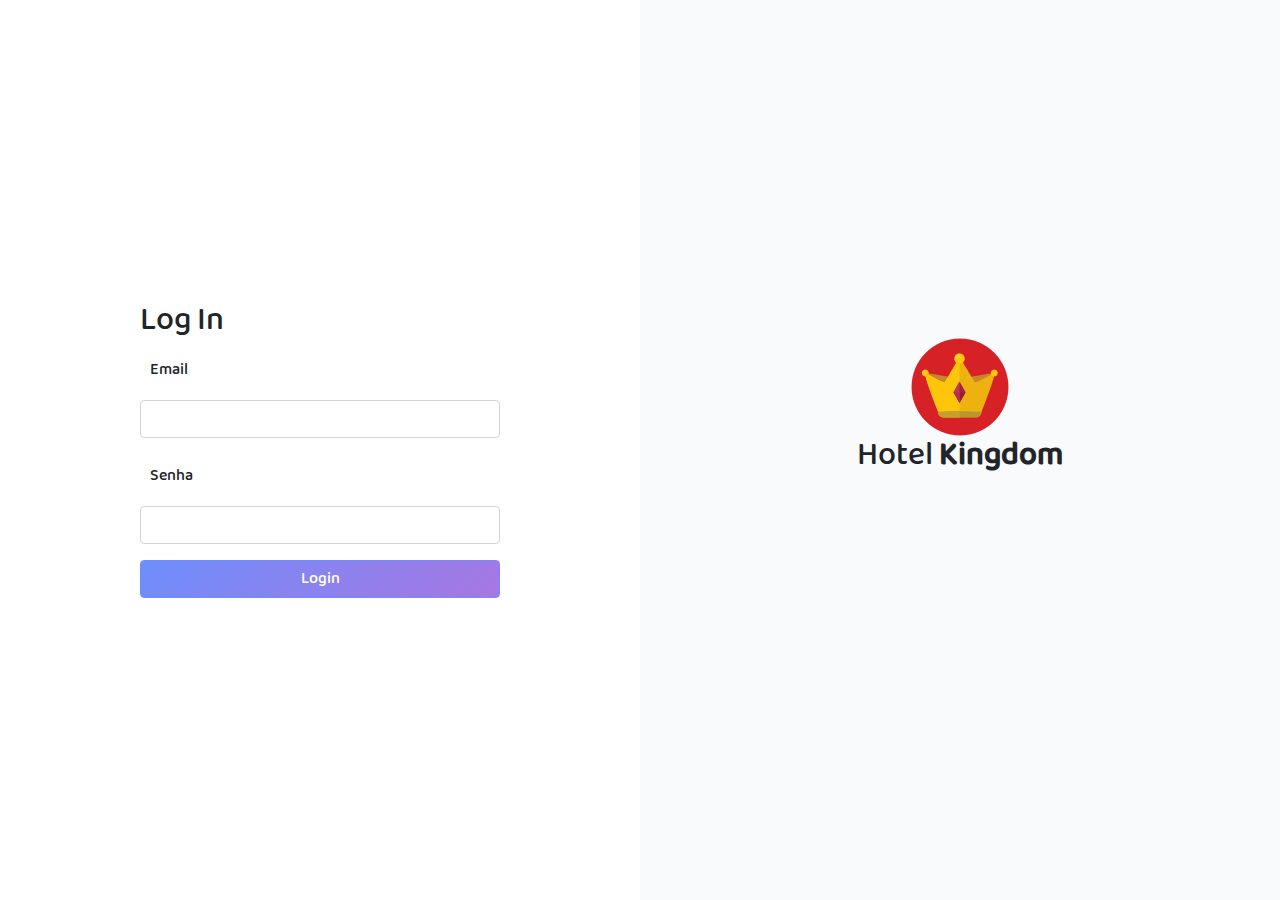
<file: index.html>
<!DOCTYPE html>
<html lang="pt-br">
<head>
    <meta charset="UTF-8">
    <meta name="viewport" content="width=device-width, initial-scale=1.0">
    <link href="css/all.css" rel="stylesheet">
    <link rel="stylesheet" href="plugins/bootstrap/css/bootstrap.min.css">
    <link rel="stylesheet" href="plugins/fontawesome/css/all.min.css">
    <title>Kingdom - Home</title>
</head>
<body>
    
    <div class="login">
        
        <div class="login-form">
             <div class="login-form-wrapper">
                 <div class="login-title">
                     <h2>Log In</h2>
                 </div>
                <form action="viewer/gerenciamento.html">
                    <div class="form-group">
                      <label for="exampleInputEmail1">Email </label>
                      <input type="email" class="form-control" id="exampleInputEmail1" aria-describedby="emailHelp">
                    </div>
                    <div class="form-group">
                      <label for="senha">Senha</label>
                      <input type="password" class="form-control" id="senha">
                    </div>
                    
                    <button type="submit" class="btn">Login</button>
                  </form>
             </div>
         </div>
        
         <div class="banner-login">
             <img src="images/icons8-coroa-100.png" alt="">
            <h2>Hotel <strong>Kingdom</strong></h2>
        
        </div>
     </div>

     <script src="plugins/bootstrap/js/bootstrap.min.js"> </script>
     <script src="plugins/fontawesome/js/all.min.js"></script>
</body>
</html>
</file>
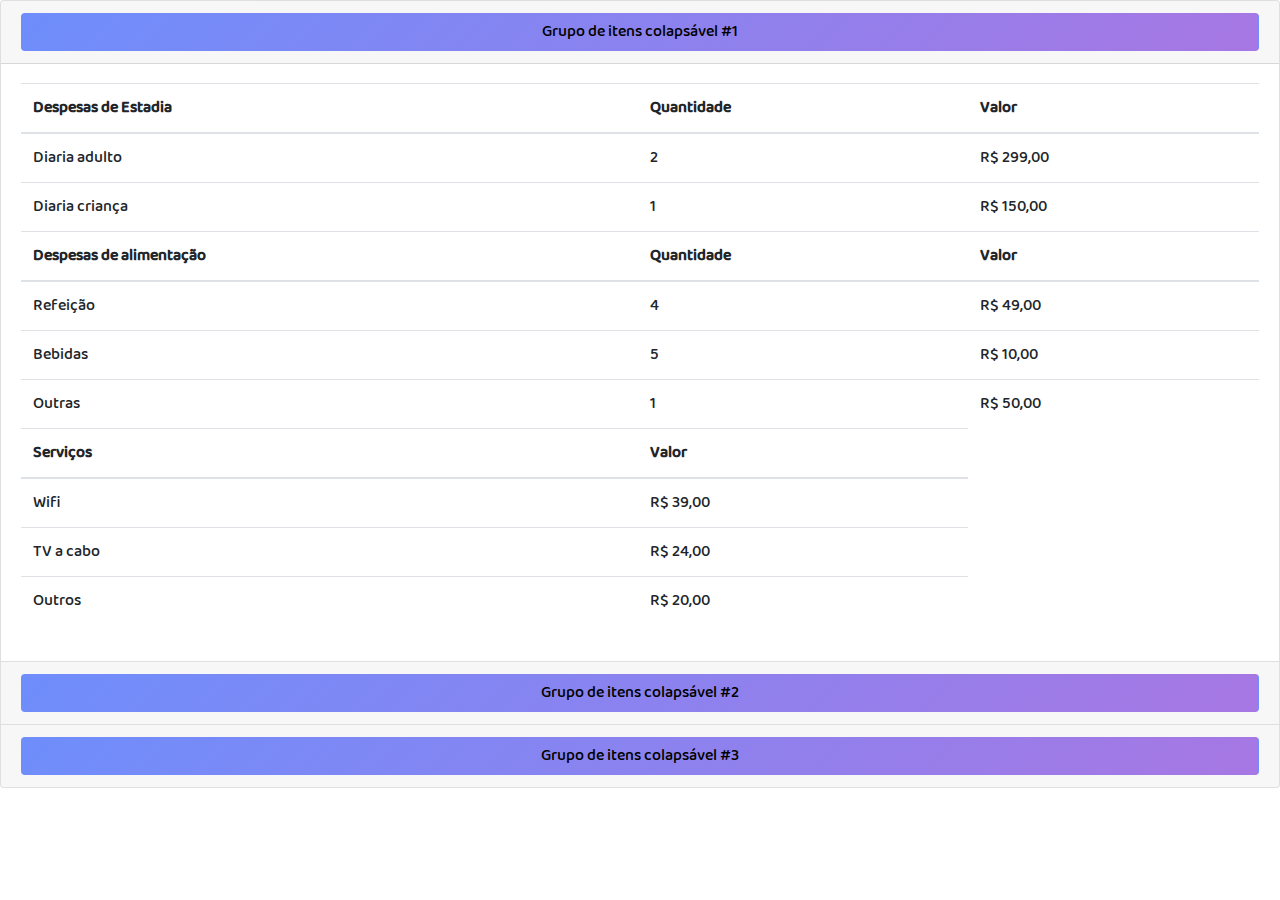
<file: viewer/test.html>
<!DOCTYPE html>
<html lang="en">
<head>
    <meta charset="UTF-8">
    <meta name="viewport" content="width=device-width, initial-scale=1.0">
    <link rel="stylesheet" href="../css/all.css">
    <link rel="stylesheet" href="../plugins/bootstrap/css/bootstrap.css">
    <link rel="stylesheet" href="../plugins/fontawesome/css/all.min.css">
    <link rel="stylesheet" href="https://stackpath.bootstrapcdn.com/bootstrap/4.1.3/css/bootstrap.min.css" integrity="sha384-MCw98/SFnGE8fJT3GXwEOngsV7Zt27NXFoaoApmYm81iuXoPkFOJwJ8ERdknLPMO" crossorigin="anonymous">
    <title>Document</title>
</head>
<body>
  <div class="accordion" id="accordionExample">
    <div class="card">
      <div class="card-header" id="headingOne">
        <h5 class="mb-0">
          <button class="btn btn-link" type="button" data-toggle="collapse" data-target="#collapseOne" aria-expanded="true" aria-controls="collapseOne">
            Grupo de itens colapsável #1
          </button>
        </h5>
      </div>
  
      <div id="collapseOne" class="collapse show" aria-labelledby="headingOne" data-parent="#accordionExample">
        <div class="card-body">
          <table class="table">
            <thead>
              <tr>
                <th scope="col">Despesas de Estadia</th>
                <th scope="col">Quantidade</th>
                <th scope="col">Valor</th>
              </tr>
            </thead>
            <tbody>
              <tr>
                <td> Diaria adulto</td>
                <td>2</td>
                <td>R$ 299,00</td>
              </tr>
              <tr>
                <td>Diaria criança</td>
                <td>1</td>
                <td>R$ 150,00</td>
              </tr>
            </tbody>

            <thead>
              <tr>
                <th scope="col">Despesas de alimentação</th>
                <th scope="col">Quantidade</th>
                <th scope="col">Valor</th>
              </tr>
            </thead>
            <tbody>
              <tr>
                <td> Refeição</td>
                <td>4</td>
                <td>R$ 49,00</td>
              </tr>
              <tr>
                <td>Bebidas</td>
                <td>5</td>
                <td>R$ 10,00</td>
              </tr>
              <tr>
                <td>Outras</td>
                <td>1</td>
                <td>R$ 50,00</td>
              </tr>
            </tbody>
            <thead>
              <tr>
                <th scope="col">Serviços</th>
                <th scope="col">Valor</th>
              </tr>
            </thead>
            <tbody>
              <tr>
                <td> Wifi</td>
                <td>R$ 39,00</td>
              </tr>
              <tr>
                <td>TV a cabo</td>
                <td>R$ 24,00</td>
              </tr>
              <tr>
                <td>Outros</td>
                <td>R$ 20,00</td>
              </tr>
            </tbody>
        </table>
        </div>
      </div>
    </div>
    <div class="card">
      <div class="card-header" id="headingTwo">
        <h5 class="mb-0">
          <button class="btn btn-link collapsed" type="button" data-toggle="collapse" data-target="#collapseTwo" aria-expanded="false" aria-controls="collapseTwo">
            Grupo de itens colapsável #2
          </button>
        </h5>
      </div>
      <div id="collapseTwo" class="collapse" aria-labelledby="headingTwo" data-parent="#accordionExample">
        <div class="card-body">
          <table class="table">
              <thead>
                <tr>
                  <th scope="col">Despesas de Estadia</th>
                  <th scope="col">Quantidade</th>
                  <th scope="col">Valor</th>
                </tr>
              </thead>
            <tbody>
              <tr>
                <td> Diaria adulto</td>
                <td>2</td>
                <td>R$ 299,00</td>
              </tr>
              <tr>
                <td>Diaria criança</td>
                <td>1</td>
                <td>R$ 150,00</td>
              </tr>
            </tbody>

            <thead>
              <tr>
                <th scope="col">Despesas de alimentação</th>
                <th scope="col">Quantidade</th>
                <th scope="col">Valor</th>
              </tr>
            </thead>
            <tbody>
              <tr>
                <td> Refeição</td>
                <td>4</td>
                <td>R$ 49,00</td>
              </tr>
              <tr>
                <td>Bebidas</td>
                <td>5</td>
                <td>R$ 10,00</td>
              </tr>
              <tr>
                <td>Outras</td>
                <td>1</td>
                <td>R$ 50,00</td>
              </tr>
            </tbody>
            <thead>
              <tr>
                <th scope="col">Serviços</th>
                <th scope="col">Valor</th>
              </tr>
            </thead>
            <tbody>
              <tr>
                <td> Wifi</td>
                <td>R$ 39,00</td>
              </tr>
              <tr>
                <td>TV a cabo</td>
                <td>R$ 24,00</td>
              </tr>
              <tr>
                <td>Outros</td>
                <td>R$ 20,00</td>
              </tr>
            </tbody>
        </table>

        </div>
      </div>
    </div>
    <div class="card">
      <div class="card-header" id="headingThree">
        <h5 class="mb-0">
          <button class="btn btn-link collapsed" type="button" data-toggle="collapse" data-target="#collapseThree" aria-expanded="false" aria-controls="collapseThree">
            Grupo de itens colapsável #3
          </button>
        </h5>
      </div>
      <div id="collapseThree" class="collapse" aria-labelledby="headingThree" data-parent="#accordionExample">
        <div class="card-body">
          <table class="table">
            <thead>
              <tr>
                <th scope="col">Despesas de Estadia</th>
                <th scope="col">Quantidade</th>
                <th scope="col">Valor</th>
              </tr>
            </thead>
            <tbody>
              <tr>
                <td> Diaria adulto</td>
                <td>2</td>
                <td>R$ 299,00</td>
              </tr>
              <tr>
                <td>Diaria criança</td>
                <td>1</td>
                <td>R$ 150,00</td>
              </tr>
            </tbody>

            <thead>
              <tr>
                <th scope="col">Despesas de alimentação</th>
                <th scope="col">Quantidade</th>
                <th scope="col">Valor</th>
              </tr>
            </thead>
            <tbody>
              <tr>
                <td> Refeição</td>
                <td>4</td>
                <td>R$ 49,00</td>
              </tr>
              <tr>
                <td>Bebidas</td>
                <td>5</td>
                <td>R$ 10,00</td>
              </tr>
              <tr>
                <td>Outras</td>
                <td>1</td>
                <td>R$ 50,00</td>
              </tr>
            </tbody>
            <thead>
              <tr>
                <th scope="col">Serviços</th>
                <th scope="col">Valor</th>
              </tr>
            </thead>
            <tbody>
              <tr>
                <td> Wifi</td>
                <td>R$ 39,00</td>
              </tr>
              <tr>
                <td>TV a cabo</td>
                <td>R$ 24,00</td>
              </tr>
              <tr>
                <td>Outros</td>
                <td>R$ 20,00</td>
              </tr>
            </tbody>
        </table>
        </div>
      </div>
    </div>
  </div>
 
<script src="https://code.jquery.com/jquery-3.3.1.slim.min.js" integrity="sha384-q8i/X+965DzO0rT7abK41JStQIAqVgRVzpbzo5smXKp4YfRvH+8abtTE1Pi6jizo" crossorigin="anonymous"></script>
<script src="https://cdnjs.cloudflare.com/ajax/libs/popper.js/1.14.3/umd/popper.min.js" integrity="sha384-ZMP7rVo3mIykV+2+9J3UJ46jBk0WLaUAdn689aCwoqbBJiSnjAK/l8WvCWPIPm49" crossorigin="anonymous"></script>
<script src="https://stackpath.bootstrapcdn.com/bootstrap/4.1.3/js/bootstrap.min.js" integrity="sha384-ChfqqxuZUCnJSK3+MXmPNIyE6ZbWh2IMqE241rYiqJxyMiZ6OW/JmZQ5stwEULTy" crossorigin="anonymous"></script>
</body>
</html>
<!--

                  <table class="table">
                            <thead>
                              <tr>
                                <th scope="col">Despesas de Estadia</th>
                                <th scope="col">Quantidade</th>
                                <th scope="col">Valor</th>
                              </tr>
                            </thead>
                            <tbody>
                              <tr>
                                <td> Diaria adulto</td>
                                <td>2</td>
                                <td>R$ 299,00</td>
                              </tr>
                              <tr>
                                <td>Diaria criança</td>
                                <td>1</td>
                                <td>R$ 150,00</td>
                              </tr>
                            </tbody>

                            <thead>
                              <tr>
                                <th scope="col">Despesas de alimentação</th>
                                <th scope="col">Quantidade</th>
                                <th scope="col">Valor</th>
                              </tr>
                            </thead>
                            <tbody>
                              <tr>
                                <td> Refeição</td>
                                <td>4</td>
                                <td>R$ 49,00</td>
                              </tr>
                              <tr>
                                <td>Bebidas</td>
                                <td>5</td>
                                <td>R$ 10,00</td>
                              </tr>
                              <tr>
                                <td>Outras</td>
                                <td>1</td>
                                <td>R$ 50,00</td>
                              </tr>
                            </tbody>
                            <thead>
                              <tr>
                                <th scope="col">Serviços</th>
                                <th scope="col">Valor</th>
                              </tr>
                            </thead>
                            <tbody>
                              <tr>
                                <td> Wifi</td>
                                <td>R$ 39,00</td>
                              </tr>
                              <tr>
                                <td>TV a cabo</td>
                                <td>R$ 24,00</td>
                              </tr>
                              <tr>
                                <td>Outros</td>
                                <td>R$ 20,00</td>
                              </tr>
                            </tbody>
                        </table>
-->
</file>
<file: css/all.css>
@import 'fonts.css';
@import 'reset.css';
@import 'login.css';
@import 'register.css';
@import 'sidebar.css';
@import 'header.css';
@import 'main.css';
@import 'table.css';
</file>
